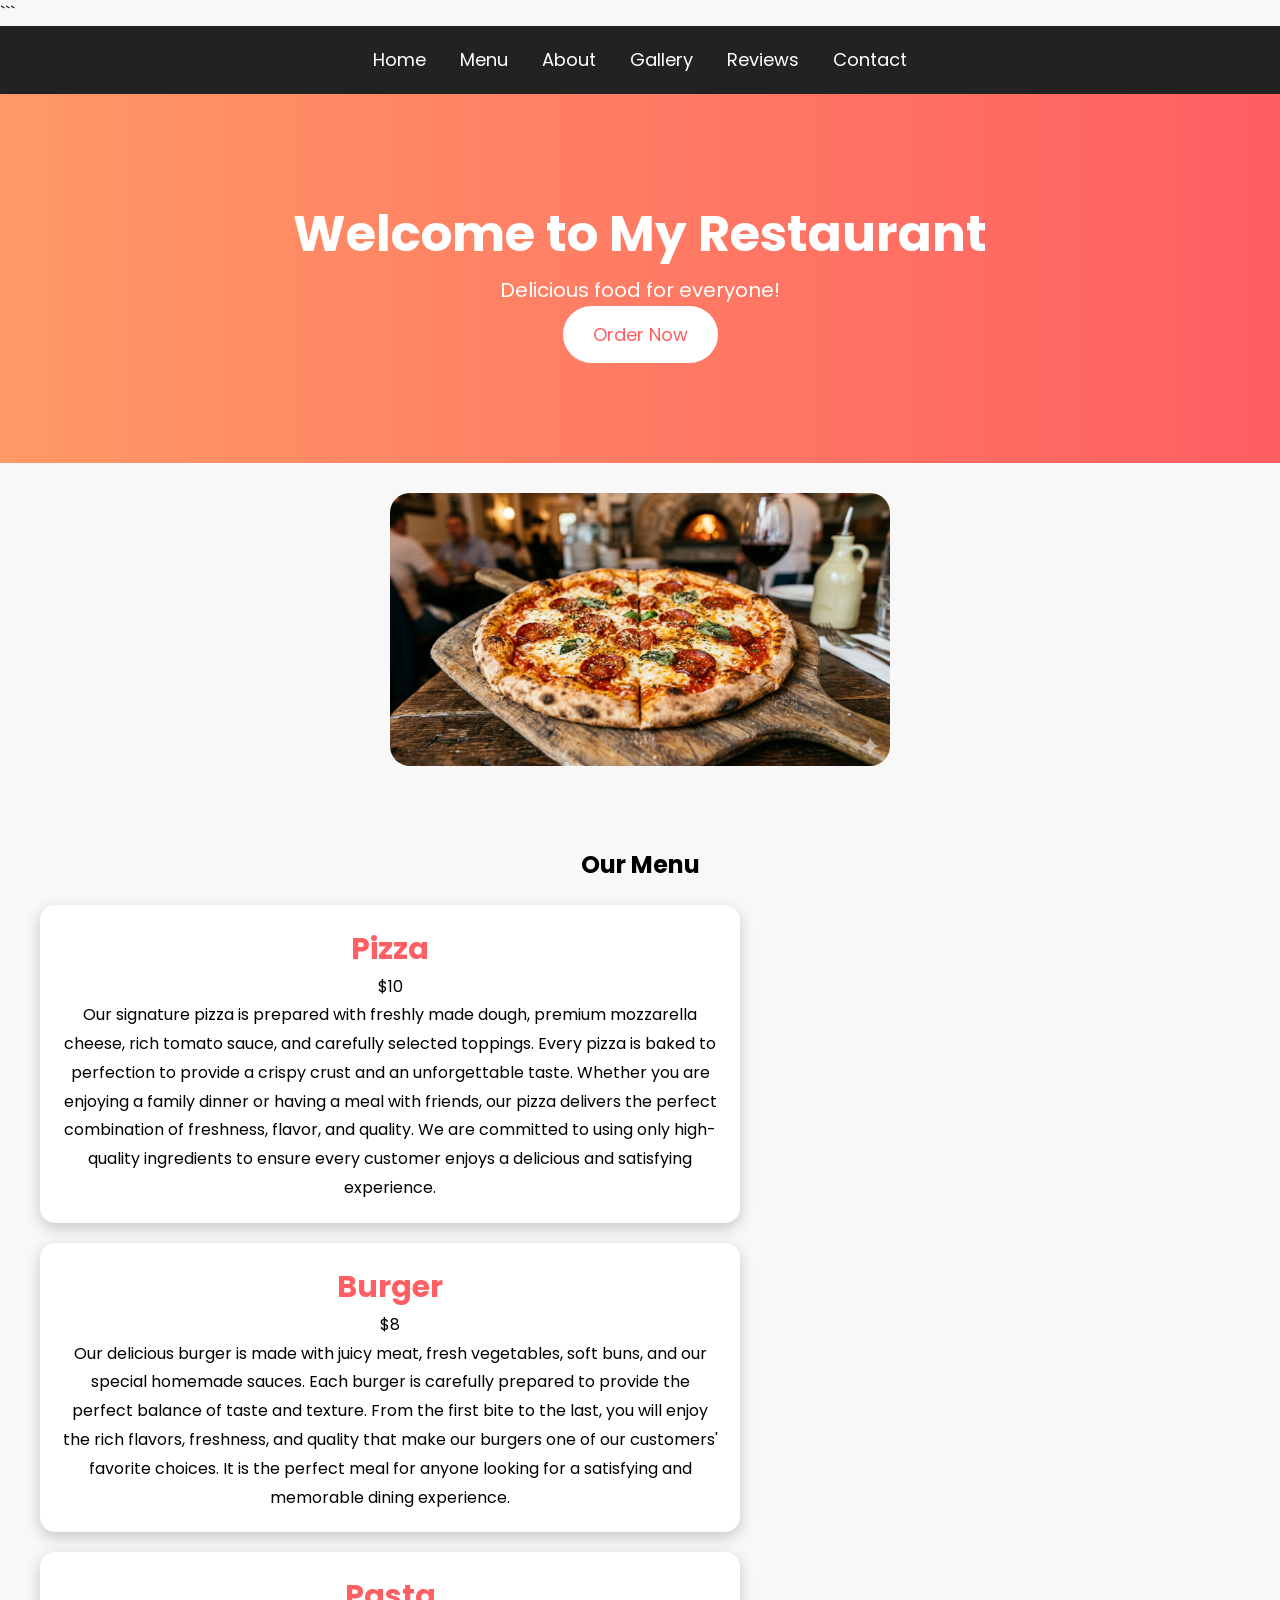
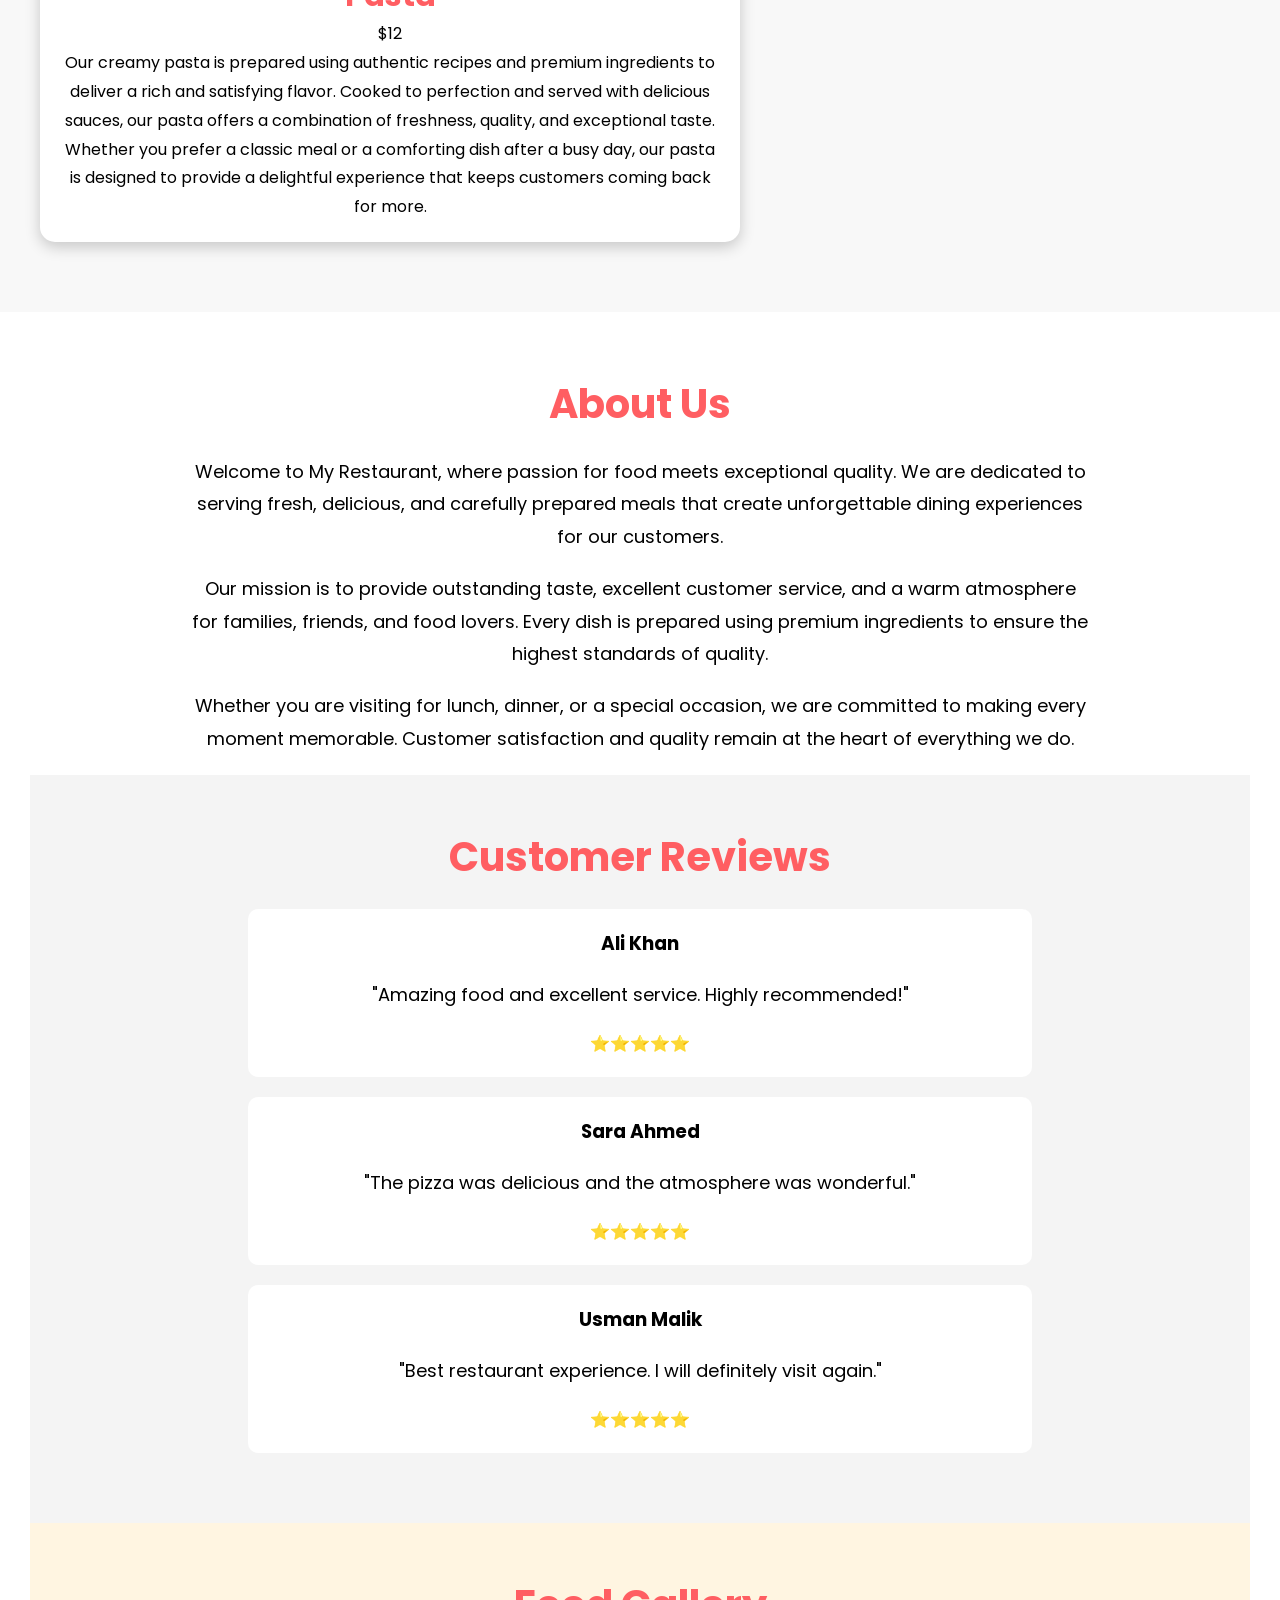
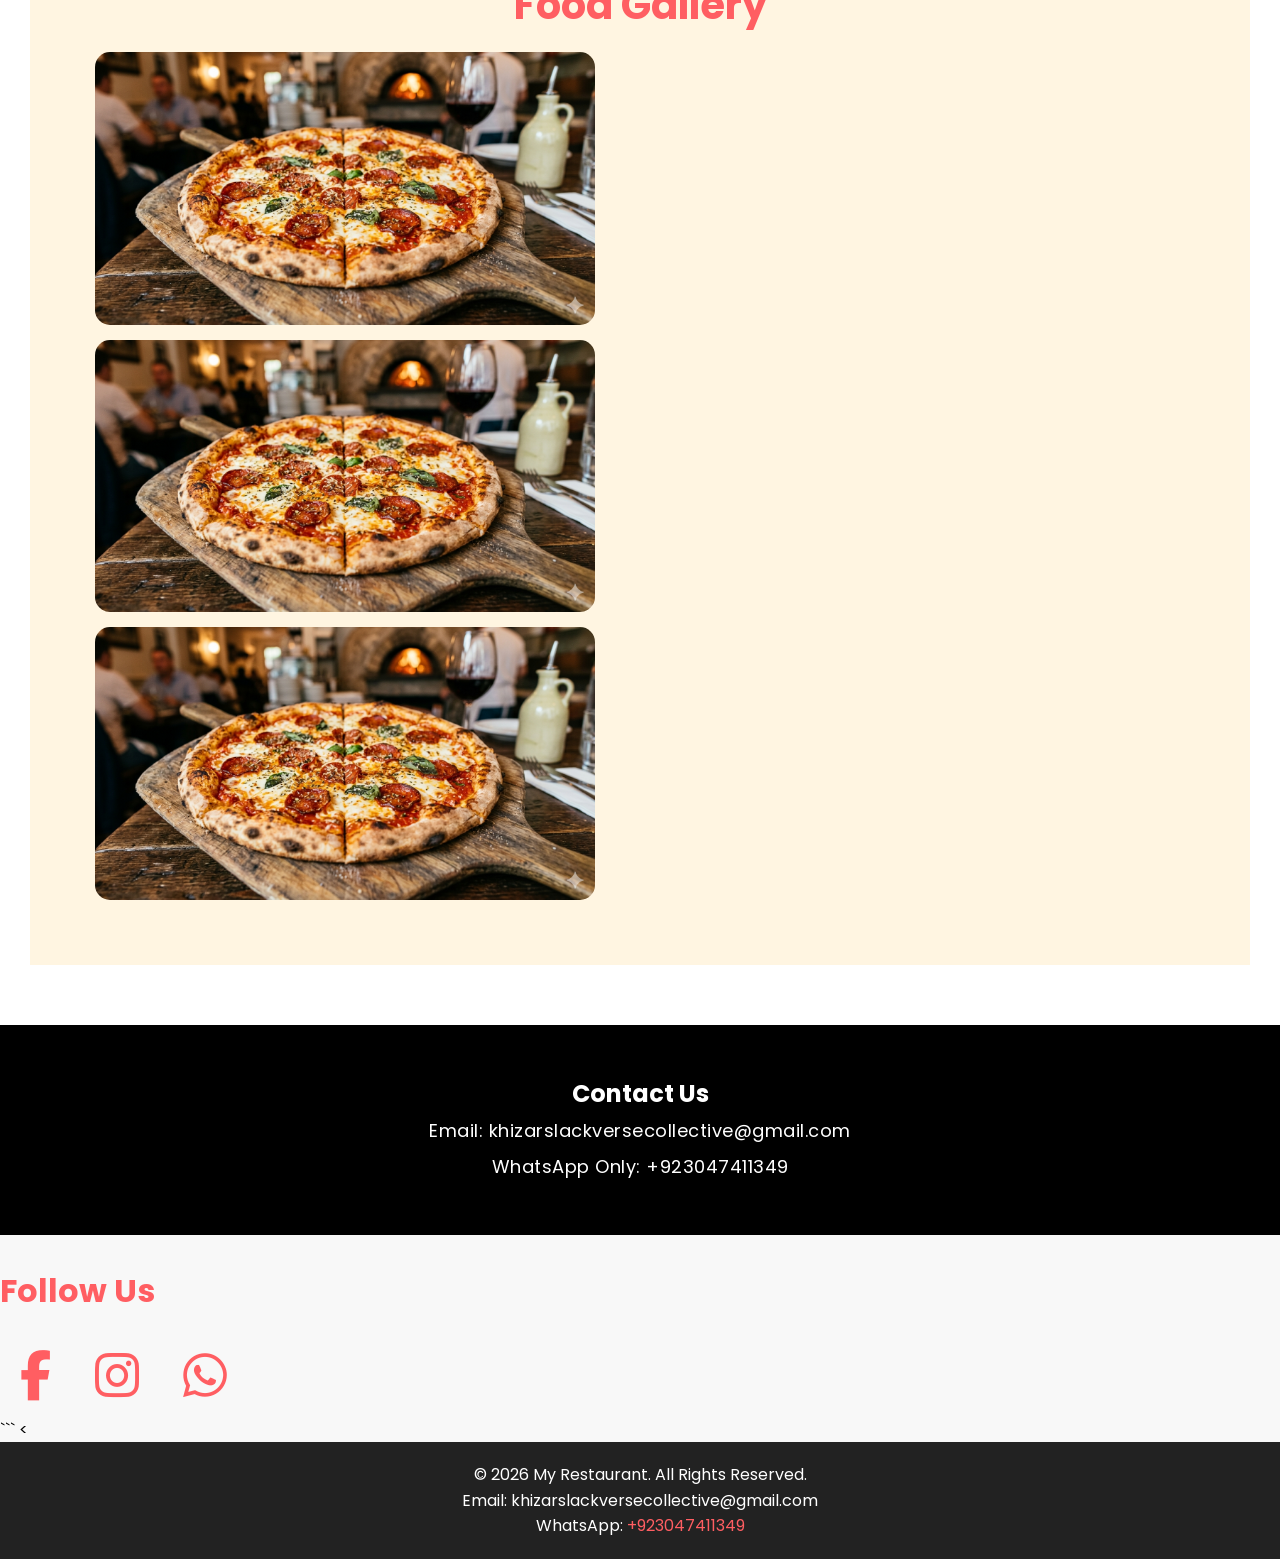
<file: index.html>
<!DOCTYPE html>

<html lang="en">
<head>
    <meta charset="UTF-8">
    <meta name="viewport" content="width=device-width, initial-scale=1.0">
    <title>My Restaurant</title>
    <link rel="stylesheet" href="style.css">
    <link rel="preconnect" href="https://fonts.googleapis.com">
<link rel="preconnect" href="https://fonts.gstatic.com" crossorigin>
<link href="https://fonts.googleapis.com/css2?family=Poppins:wght@300;400;500;600;700&display=swap" rel="stylesheet">
<link rel="stylesheet" href="https://cdnjs.cloudflare.com/ajax/libs/font-awesome/6.5.1/css/all.min.css">
</head>
<body>

```
<!-- Navbar -->
<nav>
    <a href="#">Home</a>
    <a href="#menu">Menu</a>
    <a href="#about">About</a>
    <a href="#gallery">Gallery</a>
    <a href="#reviews">Reviews</a>
    <a href="#contact">Contact</a>
</nav>

<!-- Hero Section -->
<section class="hero">
    <h1>Welcome to My Restaurant</h1>
    <p>Delicious food for everyone!</p>
    <button>Order Now</button>
</section>

<!-- Pizza Image -->
<center>
    <img src="images/pizza.jpg.png" alt="Pizza" width="400">
</center>

<!-- Menu -->
<section id="menu" class="menu">
    <h2>Our Menu</h2>

    <div class="item">
    <h3>Pizza</h3>
    <p>$10</p>
    <p>
        Our signature pizza is prepared with freshly made dough, premium mozzarella cheese,
        rich tomato sauce, and carefully selected toppings. Every pizza is baked to perfection
        to provide a crispy crust and an unforgettable taste. Whether you are enjoying a family
        dinner or having a meal with friends, our pizza delivers the perfect combination of
        freshness, flavor, and quality. We are committed to using only high-quality ingredients
        to ensure every customer enjoys a delicious and satisfying experience.
    </p>
</div>

   <div class="item">
    <h3>Burger</h3>
    <p>$8</p>
    <p>
        Our delicious burger is made with juicy meat, fresh vegetables, soft buns, and our
        special homemade sauces. Each burger is carefully prepared to provide the perfect balance
        of taste and texture. From the first bite to the last, you will enjoy the rich flavors,
        freshness, and quality that make our burgers one of our customers' favorite choices.
        It is the perfect meal for anyone looking for a satisfying and memorable dining experience.
    </p>
</div>
<div class="item">
    <h3>Pasta</h3>
    <p>$12</p>
    <p>
        Our creamy pasta is prepared using authentic recipes and premium ingredients to deliver
        a rich and satisfying flavor. Cooked to perfection and served with delicious sauces,
        our pasta offers a combination of freshness, quality, and exceptional taste. Whether
        you prefer a classic meal or a comforting dish after a busy day, our pasta is designed
        to provide a delightful experience that keeps customers coming back for more.
    </p>
</div>
</section>
<section id="about" class="about">
    <h2>About Us</h2>

    <p>
        Welcome to My Restaurant, where passion for food meets exceptional quality.
        We are dedicated to serving fresh, delicious, and carefully prepared meals
        that create unforgettable dining experiences for our customers.
    </p>

    <p>
        Our mission is to provide outstanding taste, excellent customer service,
        and a warm atmosphere for families, friends, and food lovers. Every dish
        is prepared using premium ingredients to ensure the highest standards of quality.
    </p>

    <p>
        Whether you are visiting for lunch, dinner, or a special occasion, we are
        committed to making every moment memorable. Customer satisfaction and quality
        remain at the heart of everything we do.
    </p>
    <section class="reviews" id="reviews">
    <h2>Customer Reviews</h2>

    <div class="review">
        <h3>Ali Khan</h3>
        <p>"Amazing food and excellent service. Highly recommended!"</p>
        ⭐⭐⭐⭐⭐
    </div>
    

    <div class="review">
        <h3>Sara Ahmed</h3>
        <p>"The pizza was delicious and the atmosphere was wonderful."</p>
        ⭐⭐⭐⭐⭐
    </div>

    <div class="review">
        <h3>Usman Malik</h3>
        <p>"Best restaurant experience. I will definitely visit again."</p>
        ⭐⭐⭐⭐⭐
    </div>
</section>
<section class="gallery" id="gallery">
    <h2>Food Gallery</h2>

    <img src="images/pizza.jpg.png" width="250">
    <img src="images/pizza.jpg.png" width="250">
    <img src="images/pizza.jpg.png" width="250">
</section>
</section>
<!-- Contact -->
    <section id="contact" class="contact">
    <h2>Contact Us</h2>
    <p>Email: khizarslackversecollective@gmail.com</p>
    <p>WhatsApp Only: +923047411349</p>
</section>
<h3 class="social-heading">Follow Us</h3>

<div class="social-links">
    <a href="https://facebook.com" target="_blank">
        <i class="fab fa-facebook-f"></i>
    </a>

    <a href="https://instagram.com" target="_blank">
        <i class="fab fa-instagram"></i>
    </a>

    <a href="https://wa.me/923047411349" target="_blank">
        <i class="fab fa-whatsapp"></i>
    </a>
</div>
</div>

<script src="script.js"></script>
```
<
</footer>
<footer>
    <p>© 2026 My Restaurant. All Rights Reserved.</p>

    <p>Email: khizarslackversecollective@gmail.com</p>

    <p>
        WhatsApp:
        <a href="https://wa.me/923047411349">+923047411349</a>
    </p>
</footer>
</body>
</html>
</file>
<file: style.css>
* {
    margin: 0;
    padding: 0;
    box-sizing: border-box;
    font-family: 'Poppins', sans-serif;
}
html {
    scroll-behavior: smooth;
}
    body {
    margin: 0;
    background-color: #f8f8f8;
    font-family: 'Poppins', sans-serif;
}


.hero {
    text-align: center;
    padding: 100px 20px;
    background: linear-gradient(to right, #ff9966, #ff5e62);
    color: white;
}

.hero h1 {
    font-size: 50px;
}

.hero p {
    font-size: 20px;
}

button {
    background: white;
    color: #ff5e62;
    border: none;
    padding: 15px 30px;
    border-radius: 30px;
    font-size: 18px;
    cursor: pointer;
}

button:hover {
    background: black;
    color: white;
}

img {
    display: block;
    margin: 30px auto;
    border-radius: 20px;
    width: 500px;
    max-width: 90%;
}

.menu {
    text-align: center;
    padding: 50px 20px;
}

.item {
    background: white;
    width: 80%;
    max-width: 700px;
    margin: 30px auto;
    padding: 30px;
    border-radius: 20px;
    box-shadow: 0 5px 15px rgba(0,0,0,0.1);
}

.item h3 {
    color: #ff5e62;
    font-size: 30px;
}

.item p {
    line-height: 1.8;
}

.contact {
    background: black;
    color: white;
    text-align: center;
    padding: 50px;
}
.about {
    background: white;
    padding: 60px 30px;
    text-align: center;
}

.about h2 {
    color: #ff5e62;
    font-size: 40px;
}

.about p {
    max-width: 900px;
    margin: 20px auto;
    line-height: 1.8;
    font-size: 18px;
}
footer {
    background: #222;
    color: white;
    text-align: center;
    padding: 20px;
    font-size: 16px;
}
footer a {
    color: #ff5e62;
    text-decoration: none;
}

footer a:hover {
    color: white;
}
@media (max-width: 768px) {

    .hero h1 {
        font-size: 35px;
    }

    .item {
        width: 90%;
    }

    img {
        width: 90%;
    }

    .about h2 {
        font-size: 30px;
    }

    .about p {
        font-size: 16px;
    }

}
.reviews {
    text-align: center;
    padding: 50px;
    background-color: #f4f4f4;
}

.review {
    background: white;
    padding: 20px;
    margin: 20px auto;
    width: 70%;
    border-radius: 10px;
}
.gallery {
    text-align: center;
    padding: 50px;
    background-color: #fff5e1;
}

.gallery img {
    margin: 15px;
    border-radius: 15px;
}
.item {
    background: white;
    padding: 20px;
    margin: 20px;
    border-radius: 15px;
    box-shadow: 0 5px 15px rgba(0,0,0,0.2);
    transition: 0.3s;
}

.item:hover {
    transform: scale(1.05);
}
nav {
    background: #222;
    padding: 20px;
    text-align: center;
}

nav a {
    color: white;
    text-decoration: none;
    margin: 15px;
    font-size: 18px;
    transition: 0.3s;
}

nav a:hover {
    color: #ff5e62;
}
button {
    background: white;
    color: #ff5e62;
    border: none;
    padding: 15px 30px;
    border-radius: 30px;
    font-size: 18px;
    cursor: pointer;
    transition: 0.3s;
}

button:hover {
    background: black;
    color: white;
    transform: scale(1.1);
}
body {
    margin: 0;
    background-color: #f8f8f8;
    font-family: 'Poppins', sans-serif;
    line-height: 1.6;
}
.contact h2,
.contact h3,
.contact p,
.contact a {
    font-family: 'Poppins', sans-serif;
}

.contact h3 {
    font-size: 28px;
    color: #ff5e62;
    margin-top: 20px;
}

.contact p {
    font-size: 18px;
    line-height: 1.8;
}

.contact a {
    color: white;
    text-decoration: none;
}

.contact a:hover {
    color: #ff5e62;
}
.contact h3 {
    font-size: 30px;
    color: #ff5e62;
    font-weight: 600;
    margin-top: 30px;
}

.contact p {
    font-size: 18px;
    line-height: 2;
    letter-spacing: 0.5px;
}

.contact p:hover {
    color: #ff5e62;
    transition: 0.3s;
}
.social-heading {
    color: #ff5e62;
    font-size: 32px;
    font-weight: 700;
    margin-top: 30px;
    margin-bottom: 20px;
}

.social-text {
    font-size: 60px;
    font-weight: 500;
    letter-spacing: 1px;
    margin: 15px 0;
}
.social-links a {
    display: inline-block;
    margin: 0 20px;
    font-size: 50px;
    color: #ff5e62;
    transition: 0.3s;
}

.social-links a:hover {
    color: #5e69ff;
    transform: scale(1.2);
}
</file>
